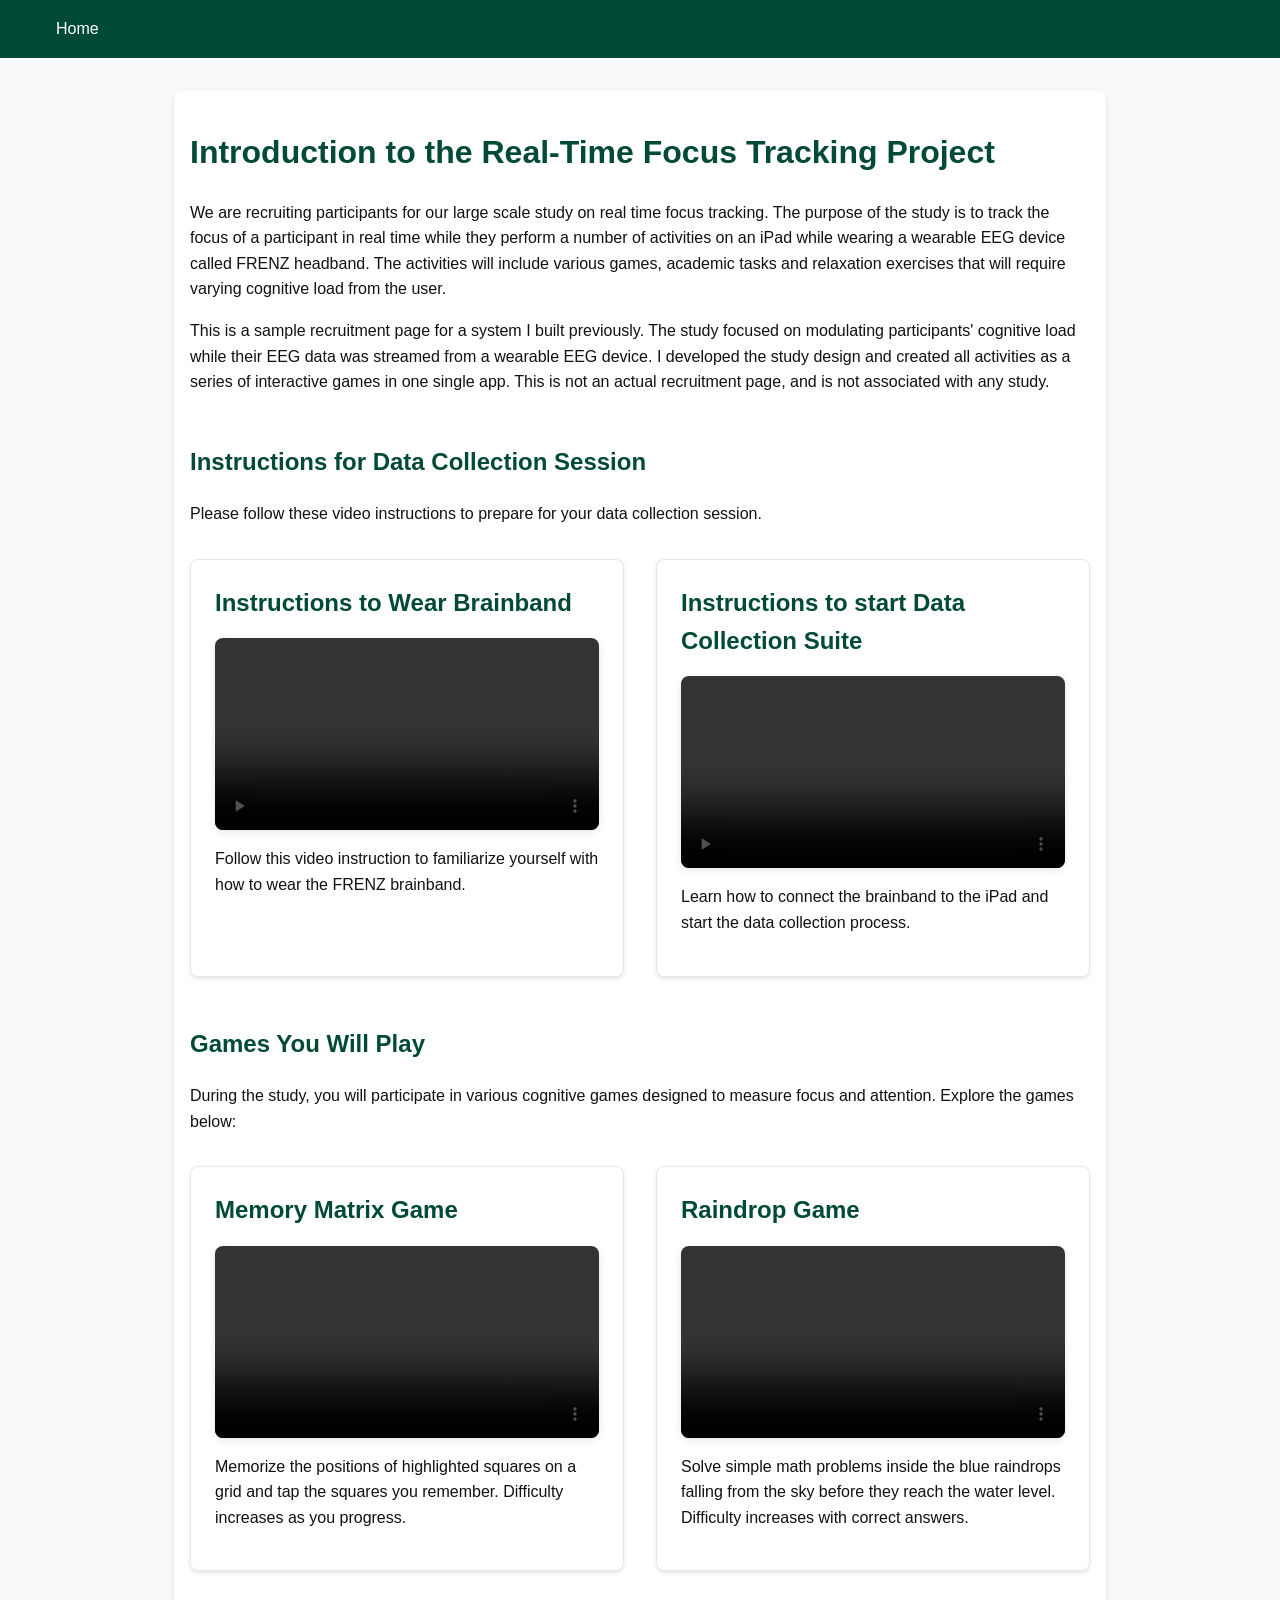
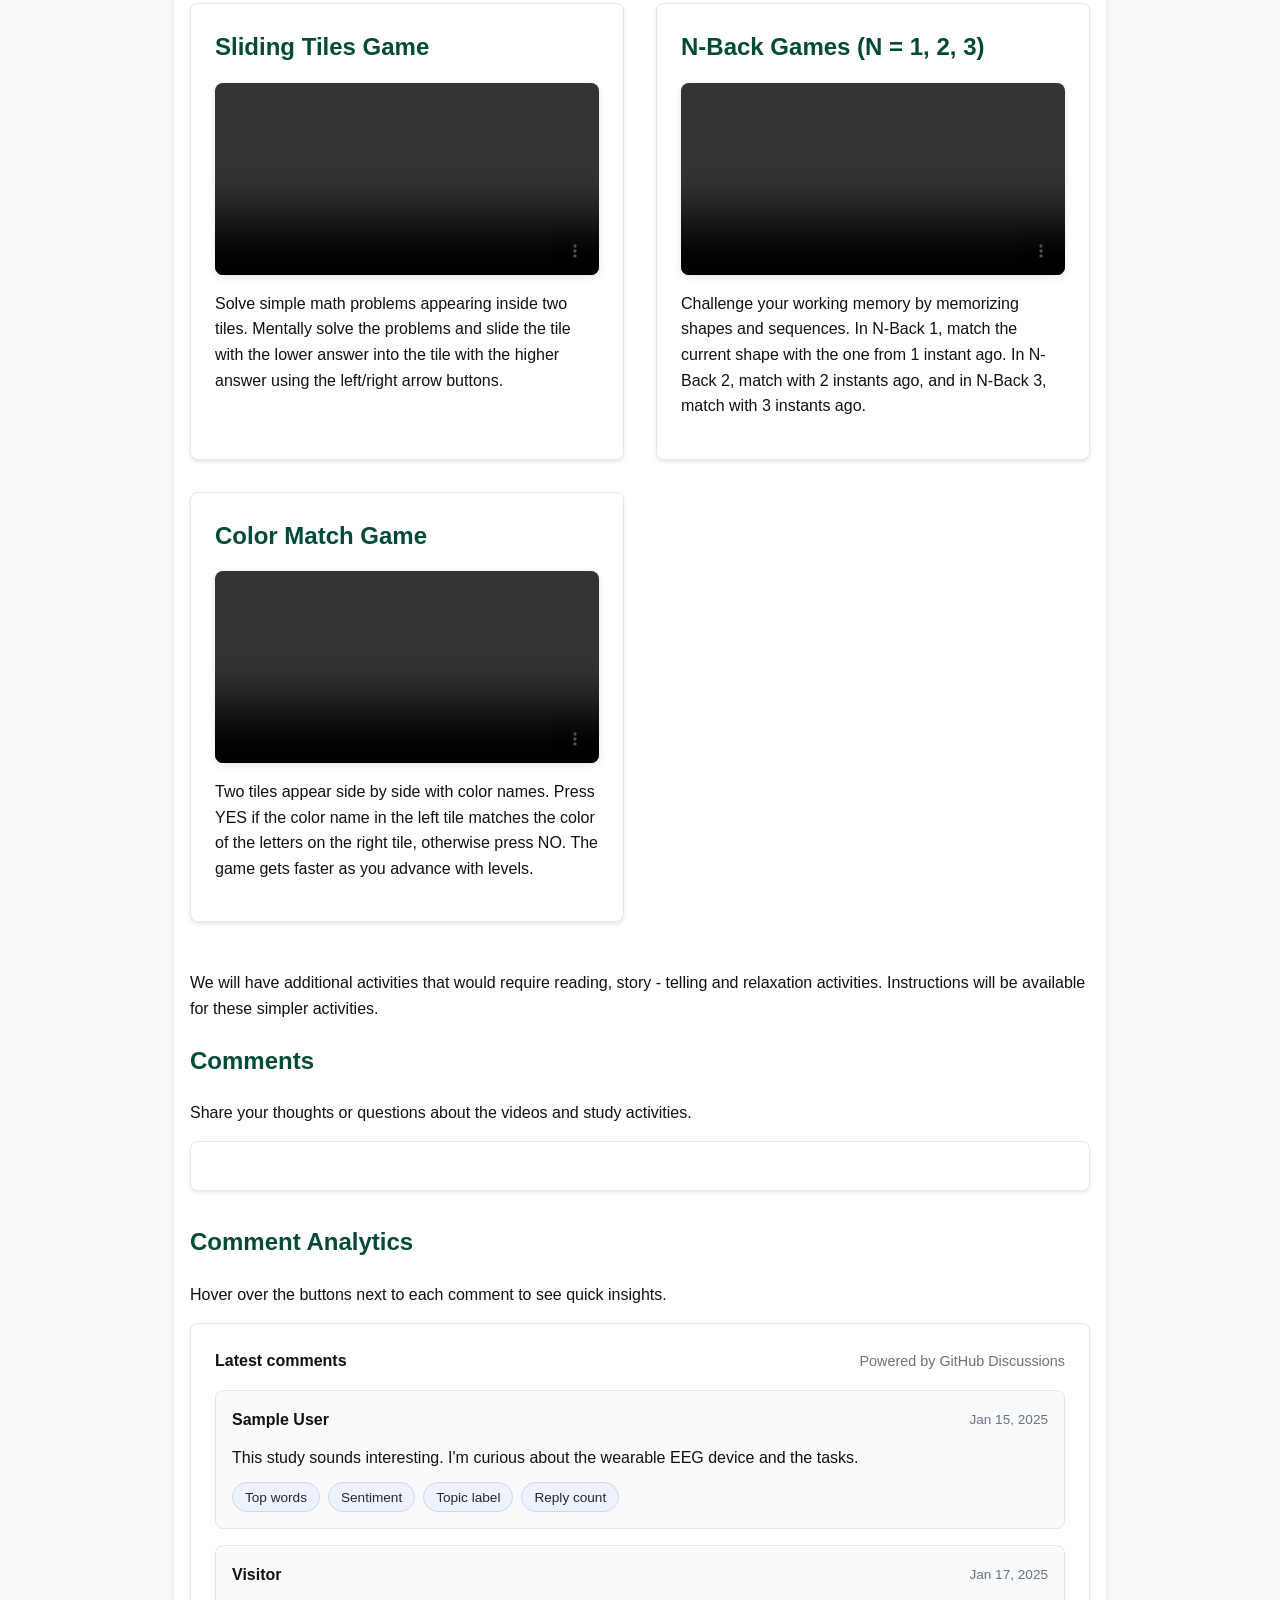
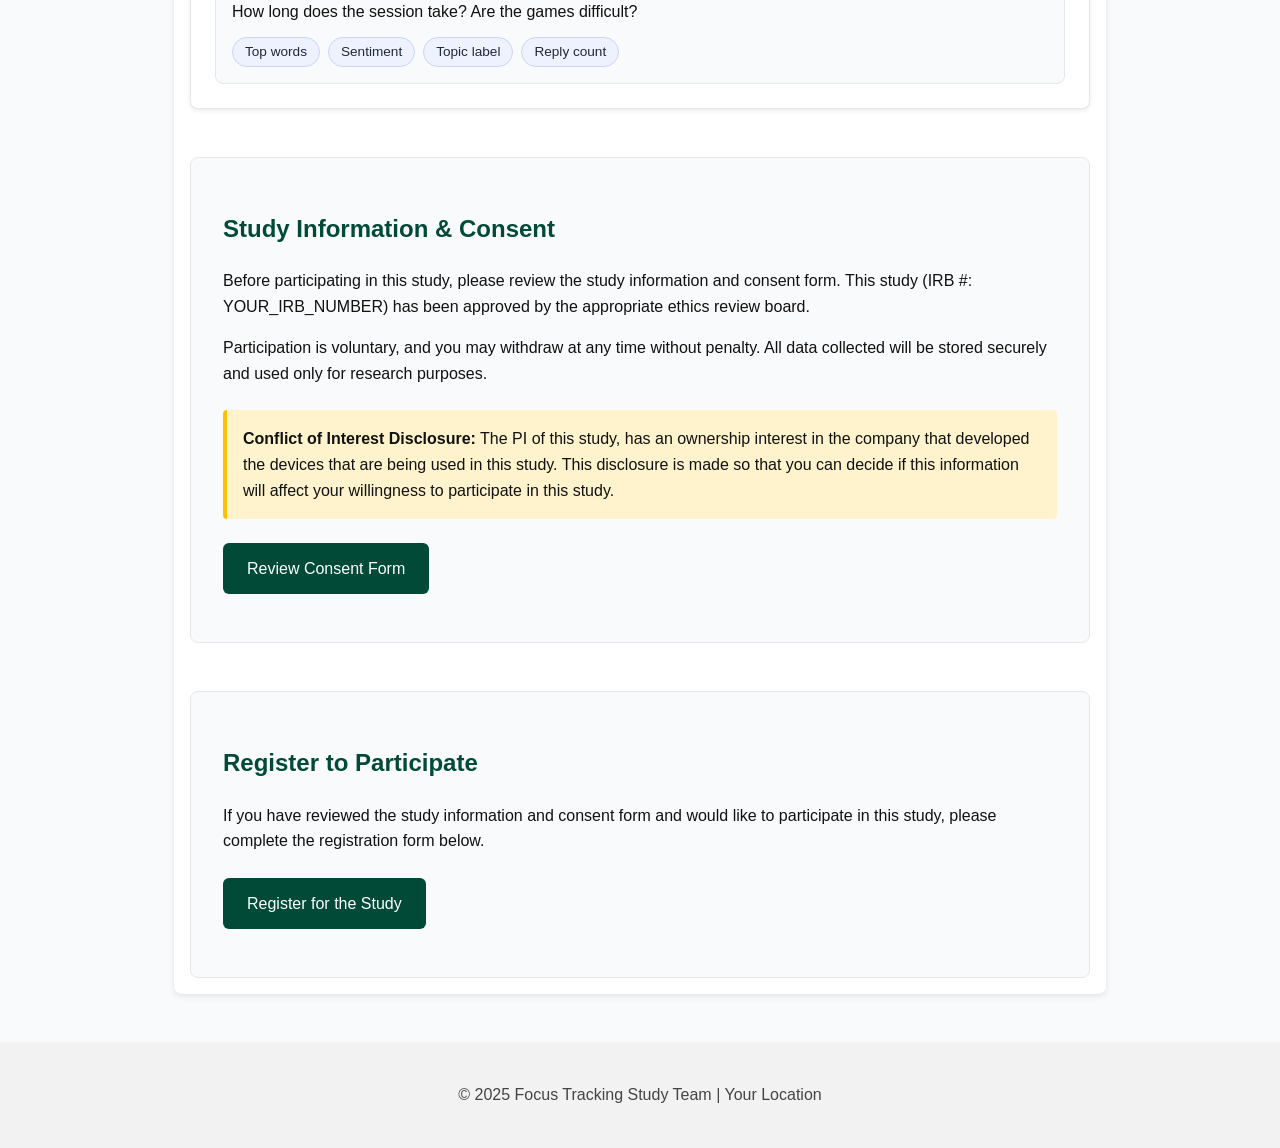
<file: index.html>
<!DOCTYPE html>
<html lang="en">
<head>
  <meta charset="UTF-8" />
  <meta name="viewport" content="width=device-width, initial-scale=1.0" />
  <title>Introduction to the Real-Time Focus Tracking Project</title>
  <link rel="stylesheet" href="assets/css/style.css" />
</head>
<body>
  <!-- Testing Disclaimer Banner -->
  <div class="testing-banner">
    <div class="testing-banner-content">
      <strong>⚠️ Testing Version:</strong> This is a draft version for testing purposes only. Not for participant recruitment until IRB approval is obtained.
    </div>
  </div>

  <!-- Header -->
  <header>
    <nav>
      <a href="index.html">Home</a>
    </nav>
  </header>

  <!-- Main Content -->
  <main>
    <h1>Introduction to the Real-Time Focus Tracking Project</h1>
    <p>
      We are recruiting participants for our large scale study on real time focus tracking. The purpose of the study is to track the focus of a participant in real time while they perform a number of activities on an iPad while wearing a wearable EEG device called FRENZ headband. The activities will include various games, academic tasks and relaxation exercises that will require varying cognitive load from the user.
    </p>
    <p>
      This is a sample recruitment page for a system I built previously.
      The study focused on modulating participants' cognitive load while their EEG data was
      streamed from a wearable EEG device. I developed the study design and created all
      activities as a series of interactive games in one single app. This is not an actual recruitment page, and is not associated with any study. 
    </p>

    <!-- Instructions for Data Collection Session Section -->
    <section style="margin-top: 3rem;">
      <h2>Instructions for Data Collection Session</h2>
      <p>Please follow these video instructions to prepare for your data collection session.</p>
      
      <div class="games-grid">
        <!-- Subsection 1: Instructions to Wear Brainband -->
        <div class="game-card">
          <h2>Instructions to Wear Brainband</h2>
          <div class="game-content">
            <video controls width="100%" style="max-width: 600px; border-radius: 8px; margin: 1rem 0;">
              <source src="assets/videos/FRENZ_brainband_instruction_compressed.mp4" type="video/mp4">
              Your browser does not support the video tag.
            </video>
            <p>Follow this video instruction to familiarize yourself with how to wear the FRENZ brainband.</p>
          </div>
        </div>

        <!-- Subsection 2: Instructions to start Data Collection Suite -->
        <div class="game-card">
          <h2>Instructions to start Data Collection Suite</h2>
          <div class="game-content">
            <video controls width="100%" style="max-width: 600px; border-radius: 8px; margin: 1rem 0;">
              <source src="assets/videos/Instruction_video_Data_Collection_Suite.mp4" type="video/mp4">
              Your browser does not support the video tag.
            </video>
            <p>Learn how to connect the brainband to the iPad and start the data collection process.</p>
          </div>
        </div>
      </div>
    </section>

    <h2 style="margin-top: 3rem;">Games You Will Play</h2>
    <p>During the study, you will participate in various cognitive games designed to measure focus and attention. Explore the games below:</p>
    <div class="games-grid">
      <!-- Slot 1: Memory Matrix Game (Always unlocked) -->
      <div class="game-card" data-game="1">
        <h2>Memory Matrix Game</h2>
        <div class="game-content">
          <video controls width="100%" style="max-width: 600px; border-radius: 8px; margin: 1rem 0;">
            <source src="assets/videos/memory-matrix-video.mp4" type="video/mp4">
            Your browser does not support the video tag.
          </video>
          <p>Memorize the positions of highlighted squares on a grid and tap the squares you remember. Difficulty increases as you progress.</p>
        </div>
      </div>

      <!-- Slot 2: Raindrop Game -->
      <div class="game-card" data-game="2">
        <h2>Raindrop Game</h2>
        <div class="game-content">
          <video controls width="100%" style="max-width: 600px; border-radius: 8px; margin: 1rem 0;">
            <source src="assets/videos/raindrop-math-video.mp4" type="video/mp4">
            Your browser does not support the video tag.
          </video>
          <p>Solve simple math problems inside the blue raindrops falling from the sky before they reach the water level. Difficulty increases with correct answers.</p>
        </div>
      </div>

      <!-- Slot 3: Sliding Tiles Game -->
      <div class="game-card" data-game="3">
        <h2>Sliding Tiles Game</h2>
        <div class="game-content">
          <video controls width="100%" style="max-width: 600px; border-radius: 8px; margin: 1rem 0;">
            <source src="assets/videos/sliding-tiles-video.mp4" type="video/mp4">
            Your browser does not support the video tag.
          </video>
          <p>Solve simple math problems appearing inside two tiles. Mentally solve the problems and slide the tile with the lower answer into the tile with the higher answer using the left/right arrow buttons.</p>
        </div>
      </div>

      <!-- Slot 4: N-Back Game -->
      <div class="game-card" data-game="4">
        <h2>N-Back Games (N = 1, 2, 3)</h2>
        <div class="game-content">
          <video controls width="100%" style="max-width: 600px; border-radius: 8px; margin: 1rem 0;">
            <source src="assets/videos/n-back-games-video.mp4" type="video/mp4">
            Your browser does not support the video tag.
          </video>
          <p>Challenge your working memory by memorizing shapes and sequences. In N-Back 1, match the current shape with the one from 1 instant ago. In N-Back 2, match with 2 instants ago, and in N-Back 3, match with 3 instants ago.</p>
        </div>
      </div>

      <!-- Slot 5: Color Match Game -->
      <div class="game-card" data-game="5">
        <h2>Color Match Game</h2>
        <div class="game-content">
          <video controls width="100%" style="max-width: 600px; border-radius: 8px; margin: 1rem 0;">
            <source src="assets/videos/color_match_instruction_video.mp4" type="video/mp4">
            Your browser does not support the video tag.
          </video>
          <p>Two tiles appear side by side with color names. Press YES if the color name in the left tile matches the color of the letters on the right tile, otherwise press NO. The game gets faster as you advance with levels.</p>
        </div>
      </div>
    </div>

    <p style="margin-top: 3rem;">
      We will have additional activities that would require reading, story - telling and relaxation activities. Instructions will be available for these simpler activities.
    </p>

    <!-- Comments -->
    <h2 id="comments">Comments</h2>
    <p>Share your thoughts or questions about the videos and study activities.</p>
    <div id="giscus-container" class="comment-card">
      <script
        src="https://giscus.app/client.js"
        data-repo="rajnish734/Recruitment_website_test"
        data-repo-id="R_kgDOR3KHKQ"
        data-category="General"
        data-category-id="DIC_kwDOR3KHKc4C51yk"
        data-mapping="pathname"
        data-strict="0"
        data-reactions-enabled="1"
        data-emit-metadata="0"
        data-input-position="bottom"
        data-theme="preferred_color_scheme"
        data-lang="en"
        crossorigin="anonymous"
        async>
      </script>
    </div>

    <!-- Comment Analytics -->
    <h2>Comment Analytics</h2>
    <p>Hover over the buttons next to each comment to see quick insights.</p>
    <div id="comment-analytics" class="comment-card">
      <div class="comment-analytics-toolbar">
        <span class="comment-analytics-label">Latest comments</span>
        <span class="comment-analytics-meta">Powered by GitHub Discussions</span>
      </div>
      <div id="comment-analytics-list" class="comment-analytics-list"></div>
    </div>

    <!-- Consent Form Section -->
    <section style="margin-top: 3rem; padding: 2rem; background-color: #f9fafb; border-radius: 8px; border: 1px solid #e5e7eb;">
      <h2>Study Information & Consent</h2>
      <p>
        Before participating in this study, please review the study information and consent form. This study (IRB #: YOUR_IRB_NUMBER) has been approved by the appropriate ethics review board.
      </p>
      <p>
        Participation is voluntary, and you may withdraw at any time without penalty. All data collected will be stored securely and used only for research purposes.
      </p>
      <p style="margin-top: 1.5rem; padding: 1rem; background-color: #fff3cd; border-left: 4px solid #ffc107; border-radius: 4px;">
        <strong>Conflict of Interest Disclosure:</strong> The PI of this study, has an ownership interest in the company that developed the devices that are being used in this study. This disclosure is made so that you can decide if this information will affect your willingness to participate in this study.
      </p>
      <p style="margin-top: 1.5rem;">
        <a href="https://docs.google.com/forms/d/e/YOUR_CONSENT_FORM_ID/viewform" target="_blank" class="button" style="background-color: #004a37; color: white; padding: 0.8rem 1.5rem; text-decoration: none; border-radius: 6px; display: inline-block; font-weight: 500;">
          Review Consent Form
        </a>
      </p>
    </section>

    <!-- Registration Section -->
    <section style="margin-top: 3rem; padding: 2rem; background-color: #f9fafb; border-radius: 8px; border: 1px solid #e5e7eb;">
      <h2>Register to Participate</h2>
      <p>
        If you have reviewed the study information and consent form and would like to participate in this study, please complete the registration form below.
      </p>
      <p style="margin-top: 1.5rem;">
        <a href="https://docs.google.com/forms/d/e/YOUR_REGISTRATION_FORM_ID/viewform" target="_blank" class="button" style="background-color: #004a37; color: white; padding: 0.8rem 1.5rem; text-decoration: none; border-radius: 6px; display: inline-block; font-weight: 500;">
          Register for the Study
        </a>
      </p>
    </section>
  </main>

  <!-- Footer -->
  <footer>
    <p>© 2025 Focus Tracking Study Team | Your Location</p>
  </footer>

  <script src="scripts/main.js"></script>
  <script src="scripts/comment-analytics.js"></script>
</body>
</html>
</file>
<file: assets/css/style.css>
/* HumanX Lab Website Styles */

body {
  font-family: "Helvetica Neue", Helvetica, Arial, sans-serif;
  margin: 0;
  background-color: #f9fafb;
  color: #111;
  line-height: 1.6;
}

/* Testing Disclaimer Banner - Change display: block to display: none to hide after IRB approval */
.testing-banner {
  display: none; /* Hidden after IRB approval */
  background-color: #ff6b6b;
  color: white;
  padding: 1rem;
  text-align: center;
  font-size: 0.95rem;
  box-shadow: 0 2px 4px rgba(0, 0, 0, 0.1);
  position: sticky;
  top: 0;
  z-index: 1000;
}

.testing-banner-content {
  max-width: 1200px;
  margin: 0 auto;
}

.testing-banner strong {
  font-weight: 600;
}

header {
  display: flex;
  justify-content: space-between;
  align-items: center;
  background-color: #004a37; /* Dartmouth green */
  padding: 1rem 2rem;
  color: white;
}

header img.logo {
  height: 45px;
  width: auto;
}

nav a {
  color: white;
  margin-left: 1.5rem;
  margin-right: 1.5rem;
  text-decoration: none;
  font-weight: 500;
}

nav img.dartmouth-logo {
  height: 67.5px; /* 50% bigger than 45px */
  width: auto;
  margin-left: 1.5rem;
  max-width: 90px; /* Increased proportionally */
}

nav a:hover {
  text-decoration: underline;
}

main {
  max-width: 900px;
  margin: 2rem auto;
  padding: 1rem;
  background-color: white;
  border-radius: 8px;
  box-shadow: 0 2px 6px rgba(0, 0, 0, 0.1);
}

h1, h2, h3 {
  color: #004a37;
}

footer {
  text-align: center;
  padding: 1.5rem;
  background-color: #f2f2f2;
  color: #444;
  margin-top: 3rem;
}

/* Comment + Analytics */
.comment-card {
  background-color: #ffffff;
  border: 1px solid #e5e7eb;
  border-radius: 8px;
  padding: 1.5rem;
  margin: 1rem 0 2rem;
  box-shadow: 0 2px 4px rgba(0, 0, 0, 0.08);
}

.comment-analytics-toolbar {
  display: flex;
  justify-content: space-between;
  align-items: baseline;
  gap: 1rem;
  margin-bottom: 1rem;
}

.comment-analytics-label {
  font-weight: 600;
  color: #111;
}

.comment-analytics-meta {
  font-size: 0.9rem;
  color: #6b7280;
}

.comment-analytics-list {
  display: grid;
  gap: 1rem;
}

.comment-item {
  padding: 1rem;
  border: 1px solid #e5e7eb;
  border-radius: 8px;
  background-color: #f9fafb;
}

.comment-header {
  display: flex;
  justify-content: space-between;
  align-items: center;
  gap: 1rem;
  margin-bottom: 0.75rem;
}

.comment-author {
  font-weight: 600;
  color: #111;
}

.comment-date {
  font-size: 0.85rem;
  color: #6b7280;
}

.comment-body {
  margin-bottom: 0.75rem;
  color: #111;
}

.comment-actions {
  display: flex;
  flex-wrap: wrap;
  gap: 0.5rem;
}

.comment-action {
  position: relative;
}

.comment-action-button {
  border: 1px solid #cbd5f5;
  background-color: #eef2ff;
  color: #1f2937;
  padding: 0.4rem 0.75rem;
  border-radius: 999px;
  font-size: 0.85rem;
  cursor: pointer;
  transition: background-color 0.2s ease, border-color 0.2s ease;
}

.comment-action-button:hover {
  background-color: #e0e7ff;
  border-color: #a5b4fc;
}

.comment-popup {
  position: absolute;
  top: 2.2rem;
  left: 0;
  width: 240px;
  background-color: #ffffff;
  border: 1px solid #e5e7eb;
  border-radius: 8px;
  padding: 0.75rem;
  box-shadow: 0 8px 24px rgba(0, 0, 0, 0.12);
  opacity: 0;
  pointer-events: none;
  transition: opacity 0.2s ease;
  z-index: 5;
}

.comment-action:hover .comment-popup {
  opacity: 1;
  pointer-events: auto;
}

.comment-popup h4 {
  margin: 0 0 0.4rem;
  font-size: 0.9rem;
  color: #111;
}

.comment-popup p {
  margin: 0;
  font-size: 0.85rem;
  color: #374151;
}

/* Games Grid Styles */
.games-grid {
  display: grid;
  grid-template-columns: repeat(2, 1fr);
  gap: 2rem;
  margin: 2rem 0;
}

.game-card {
  background-color: #ffffff;
  border: 1px solid #e5e7eb;
  border-radius: 8px;
  padding: 1.5rem;
  box-shadow: 0 2px 4px rgba(0, 0, 0, 0.1);
  transition: box-shadow 0.3s ease;
}

.game-card:hover {
  box-shadow: 0 4px 8px rgba(0, 0, 0, 0.15);
}

.game-card h2 {
  color: #004a37;
  margin-top: 0;
  margin-bottom: 1rem;
  font-size: 1.5rem;
}

.game-content {
  min-height: 200px;
}

.game-content.coming-soon {
  display: flex;
  align-items: center;
  justify-content: center;
  min-height: 300px;
  background-color: #f9fafb;
  border-radius: 6px;
}

.coming-soon-text {
  text-align: center;
}

.coming-soon-text p {
  font-size: 1.2rem;
  color: #6b7280;
  font-weight: 500;
  margin: 0;
}

.game-content video {
  display: block;
  margin: 1rem auto;
  border-radius: 8px;
  box-shadow: 0 2px 8px rgba(0, 0, 0, 0.1);
}

/* Responsive Design */
@media (max-width: 768px) {
  .games-grid {
    grid-template-columns: 1fr;
    gap: 1.5rem;
  }
  
  .game-content.coming-soon {
    min-height: 200px;
  }
}
</file>
